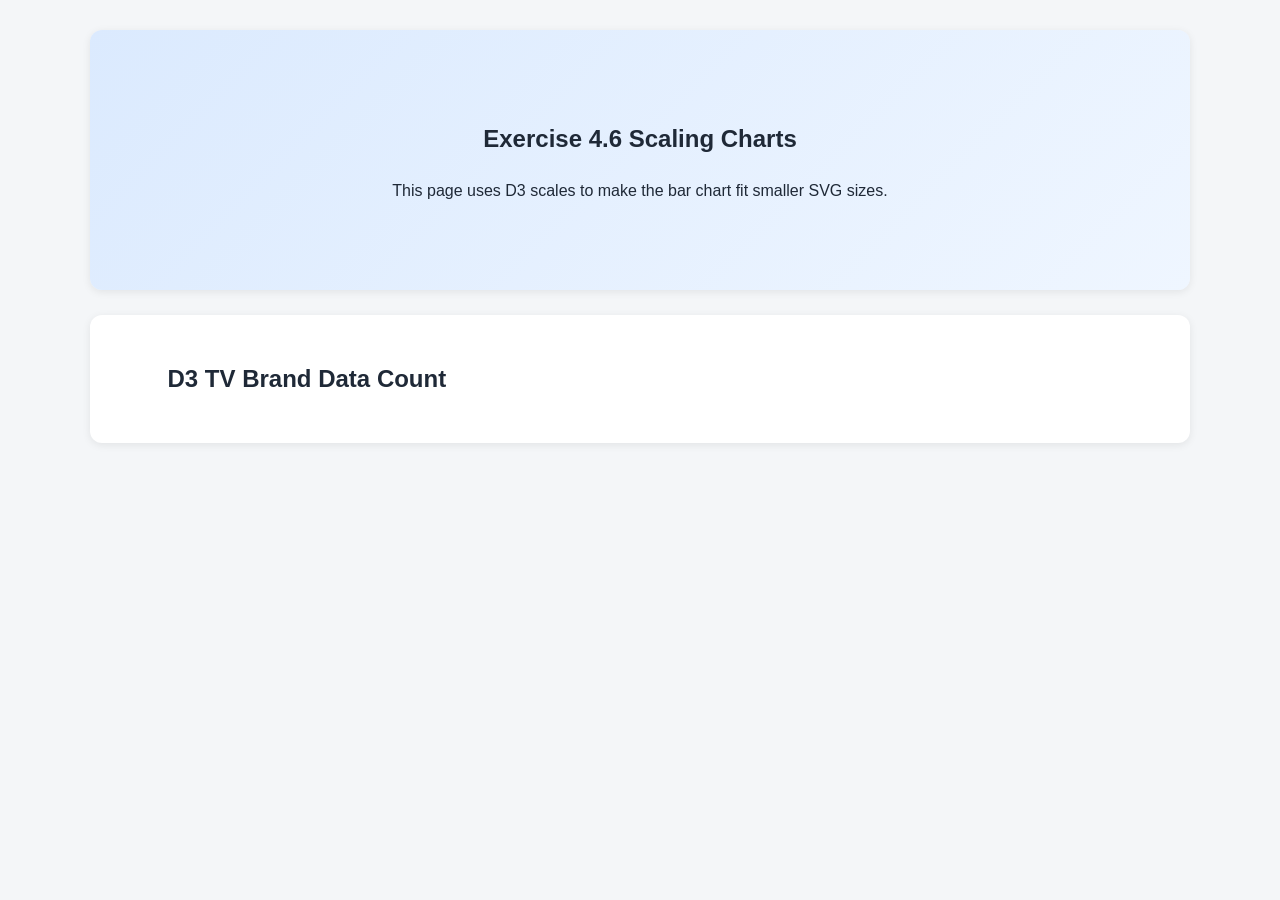
<file: dv-04-bar-chart-exercise-Bryant-111/index.html>
<!DOCTYPE html>
<html lang="en">
<head>
  <meta charset="UTF-8" />
  <meta name="viewport" content="width=device-width, initial-scale=1.0" />
  <title>Exercise 4.6 Scaling Charts</title>
  <link rel="stylesheet" href="assets/css/style.css" />
</head>
<body>
  <main>
    <section class="hero">
      <div class="container">
        <h1>Exercise 4.6 Scaling Charts</h1>
        <p>This page uses D3 scales to make the bar chart fit smaller SVG sizes.</p>
      </div>
    </section>

    <section>
      <div class="container">
        <h2>D3 TV Brand Data Count</h2>
        <div class="responsive-svg-container"></div>
      </div>
    </section>
  </main>

  <script src="https://d3js.org/d3.v7.min.js"></script>
  <script src="assets/js/main.js"></script>
</body>
</html>
</file>
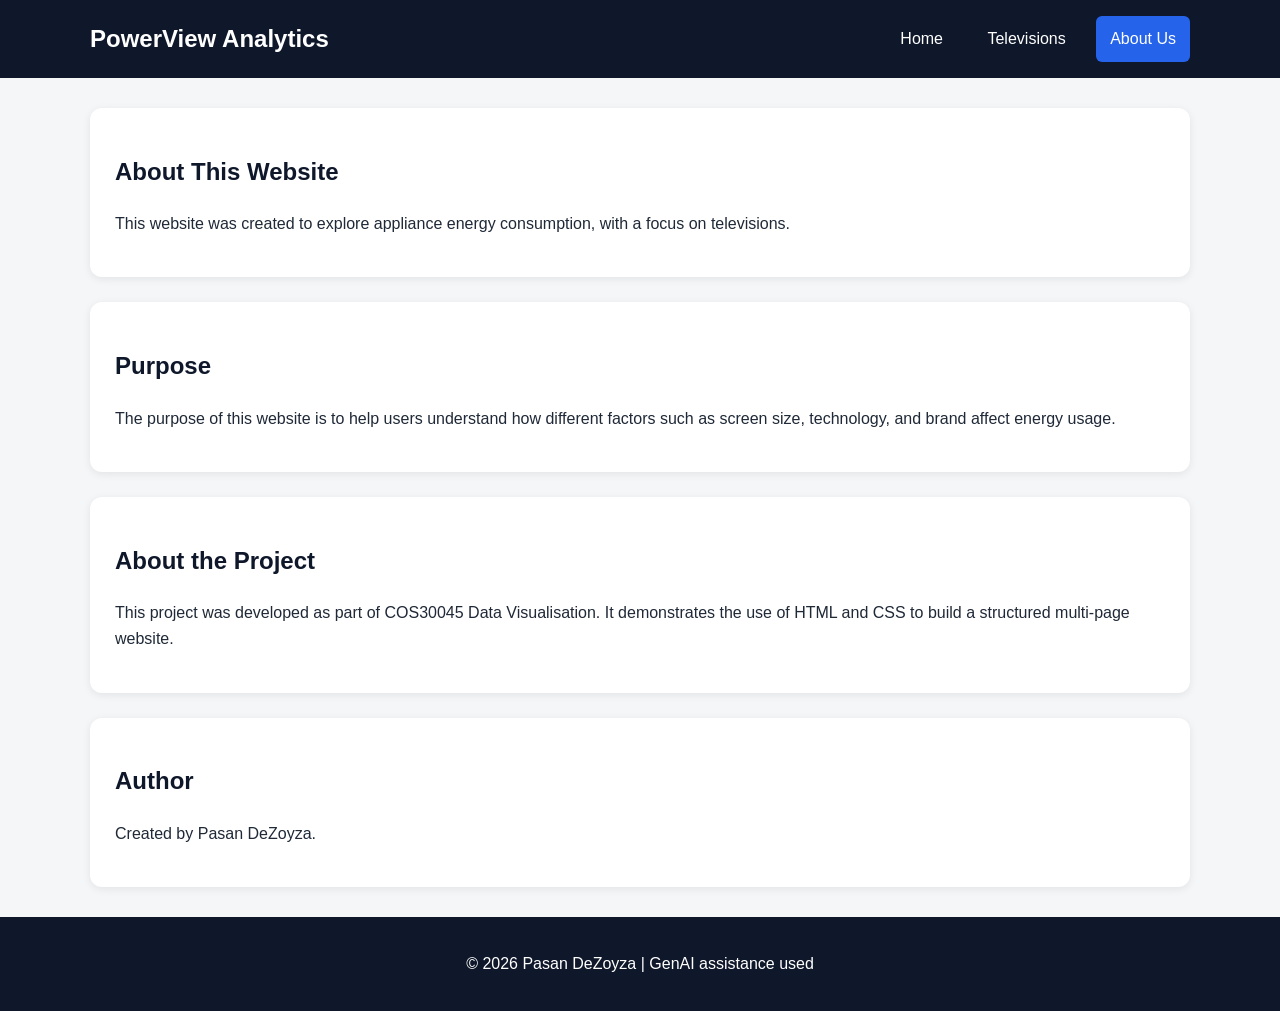
<file: about.html>
<link rel="stylesheet" href="assets/css/style.css">

<!DOCTYPE html>
<html lang="en">
<head>
  <meta charset="UTF-8">
  <title>About Us</title>
  <link rel="stylesheet" href="assets/css/style.css">
</head>

<body>

<header>
  <div class="nav-container">
    <a href="index.html" class="logo">PowerView Analytics</a>

    <nav>
      <a href="index.html">Home</a>
      <a href="televisions.html">Televisions</a>
      <a href="about.html" class="active">About Us</a>
    </nav>
  </div>
</header>

<main>

<section>
  <h1>About This Website</h1>
  <p>
    This website was created to explore appliance energy consumption, with a focus on televisions.
  </p>
</section>

<section>
  <h2>Purpose</h2>
  <p>
    The purpose of this website is to help users understand how different factors such as screen size,
    technology, and brand affect energy usage.
  </p>
</section>

<section>
  <h2>About the Project</h2>
  <p>
    This project was developed as part of COS30045 Data Visualisation.
    It demonstrates the use of HTML and CSS to build a structured multi-page website.
  </p>
</section>

<section>
  <h2>Author</h2>
  <p>
    Created by Pasan DeZoyza.
  </p>
</section>

</main>

<footer>
  <p>© 2026 Pasan DeZoyza | GenAI assistance used</p>
</footer>

</body>
</html>
</file>
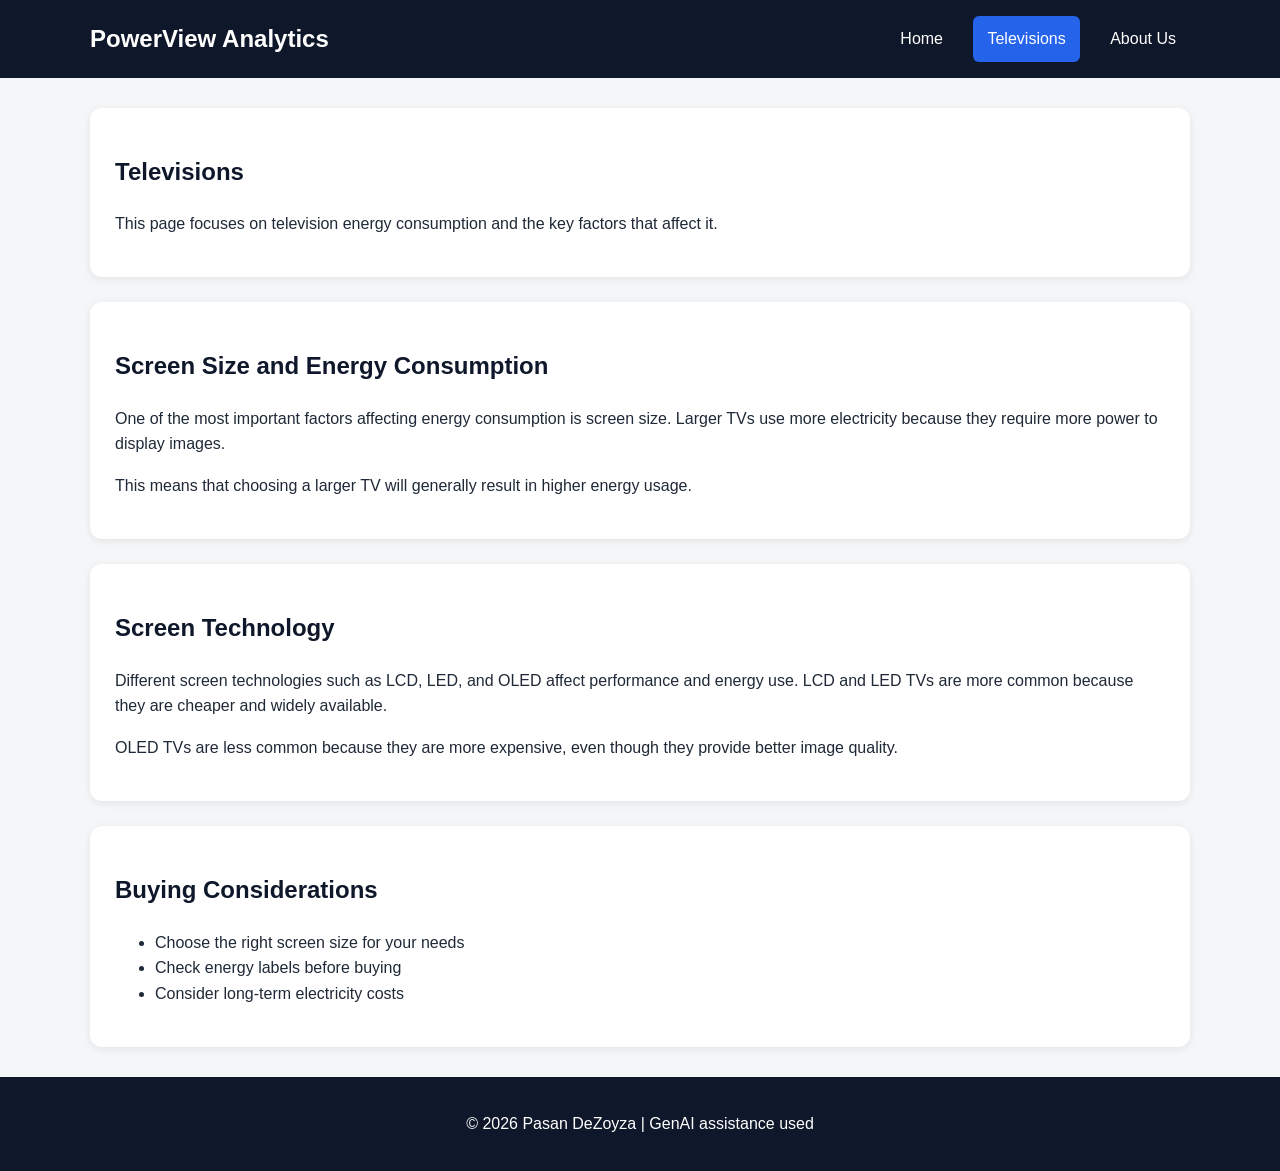
<file: televisions.html>
<link rel="stylesheet" href="assets/css/style.css">

<!DOCTYPE html>
<html lang="en">
<head>
  <meta charset="UTF-8">
  <title>Televisions</title>
  <link rel="stylesheet" href="assets/css/style.css">
</head>

<body>

<header>
  <div class="nav-container">
    <a href="index.html" class="logo">PowerView Analytics</a>

    <nav>
      <a href="index.html">Home</a>
      <a href="televisions.html" class="active">Televisions</a>
      <a href="about.html">About Us</a>
    </nav>
  </div>
</header>

<main>

<section>
  <h1>Televisions</h1>
  <p>
    This page focuses on television energy consumption and the key factors that affect it.
  </p>
</section>

<section>
  <h2>Screen Size and Energy Consumption</h2>
  <p>
    One of the most important factors affecting energy consumption is screen size.
    Larger TVs use more electricity because they require more power to display images.
  </p>
  <p>
    This means that choosing a larger TV will generally result in higher energy usage.
  </p>
</section>

<section>
  <h2>Screen Technology</h2>
  <p>
    Different screen technologies such as LCD, LED, and OLED affect performance and energy use.
    LCD and LED TVs are more common because they are cheaper and widely available.
  </p>
  <p>
    OLED TVs are less common because they are more expensive, even though they provide better image quality.
  </p>
</section>

<section>
  <h2>Buying Considerations</h2>
  <ul>
    <li>Choose the right screen size for your needs</li>
    <li>Check energy labels before buying</li>
    <li>Consider long-term electricity costs</li>
  </ul>
</section>

</main>

<footer>
  <p>© 2026 Pasan DeZoyza | GenAI assistance used</p>
</footer>

</body>
</html>
</file>
<file: dv-04-bar-chart-exercise-Bryant-111/assets/css/style.css>
* {
  box-sizing: border-box;
}

body {
  margin: 0;
  font-family: Arial, sans-serif;
  background-color: #f4f6f8;
  color: #1f2937;
  line-height: 1.6;
}

.container {
  width: 90%;
  max-width: 1100px;
  margin: 0 auto;
}

.site-header {
  background-color: #0f172a;
  padding: 16px 0;
}

.nav-container {
  display: flex;
  justify-content: space-between;
  align-items: center;
}

.logo {
  color: #ffffff;
  text-decoration: none;
  font-size: 1.5rem;
  font-weight: bold;
}

nav a {
  color: #ffffff;
  text-decoration: none;
  padding: 10px 14px;
  border-radius: 6px;
  display: inline-block;
}

nav a.active {
  background-color: #2563eb;
}

.hero {
  background: linear-gradient(135deg, #dbeafe, #eff6ff);
  padding: 70px 20px;
  text-align: center;
}

main {
  width: 90%;
  max-width: 1100px;
  margin: 30px auto;
}

section {
  background-color: #ffffff;
  margin-bottom: 25px;
  padding: 25px;
  border-radius: 12px;
  box-shadow: 0 2px 8px rgba(0, 0, 0, 0.08);
}

.responsive-svg-container {
  margin-right: auto;
  margin-left: auto;
  width: 100%;
  max-width: 1200px;
}

svg {
  display: block;
  width: 100%;
  height: 1200px;
}
</file>
<file: assets/css/style.css>
* {
  box-sizing: border-box;
}

body {
  margin: 0;
  font-family: Arial, sans-serif;
  background-color: #f4f6f8;
  color: #1f2937;
  line-height: 1.6;
}

.container {
  width: 90%;
  max-width: 1100px;
  margin: 0 auto;
}

header {
  background-color: #0f172a;
  padding: 16px 0;
}

.nav-container {
  width: 90%;
  max-width: 1100px;
  margin: 0 auto;
  display: flex;
  justify-content: space-between;
  align-items: center;
  gap: 20px;
}

.logo {
  color: #ffffff;
  text-decoration: none;
  font-size: 1.5rem;
  font-weight: bold;
}

nav a {
  color: #ffffff;
  text-decoration: none;
  margin-left: 12px;
  padding: 10px 14px;
  border-radius: 6px;
  display: inline-block;
  transition: background-color 0.3s ease;
}

nav a:hover {
  background-color: #1d4ed8;
}

nav a.active {
  background-color: #2563eb;
}

.hero {
  background: linear-gradient(135deg, #dbeafe, #eff6ff);
  padding: 70px 20px;
  text-align: center;
}

.hero h1 {
  margin-top: 0;
  font-size: 2.4rem;
  color: #0f172a;
}

.hero p {
  max-width: 800px;
  margin: 0 auto 24px;
  font-size: 1.05rem;
}

.btn {
  display: inline-block;
  background-color: #2563eb;
  color: #ffffff;
  text-decoration: none;
  padding: 12px 20px;
  border-radius: 8px;
  transition: background-color 0.3s ease;
}

.btn:hover {
  background-color: #1d4ed8;
}

main {
  width: 90%;
  max-width: 1100px;
  margin: 30px auto;
}

section {
  background-color: #ffffff;
  margin-bottom: 25px;
  padding: 25px;
  border-radius: 12px;
  box-shadow: 0 2px 8px rgba(0, 0, 0, 0.08);
}

h1, h2, h3 {
  color: #0f172a;
}

.alt-bg {
  background-color: #f8fafc;
}

.two-column {
  display: grid;
  grid-template-columns: 1fr 1fr;
  gap: 24px;
  align-items: start;
}

.card {
  background-color: #ffffff;
  border: 1px solid #dbe3ea;
  border-radius: 10px;
  padding: 20px;
  box-shadow: 0 2px 8px rgba(0, 0, 0, 0.05);
}

.info-list {
  padding-left: 20px;
}

.faq-item {
  margin-bottom: 14px;
  border: 1px solid #cbd5e1;
  border-radius: 8px;
  overflow: hidden;
  background-color: #ffffff;
}

.faq-question {
  width: 100%;
  text-align: left;
  background-color: #e2e8f0;
  border: none;
  outline: none;
  padding: 16px;
  font-size: 1rem;
  font-weight: bold;
}

.faq-answer {
  padding: 16px;
  background-color: #ffffff;
}

footer {
  background-color: #0f172a;
  color: #ffffff;
  text-align: center;
  padding: 18px 0;
  margin-top: 30px;
}

@media (max-width: 768px) {
  .nav-container {
    flex-direction: column;
    align-items: flex-start;
  }

  .two-column {
    grid-template-columns: 1fr;
  }

  .hero h1 {
    font-size: 2rem;
  }
}
</file>
